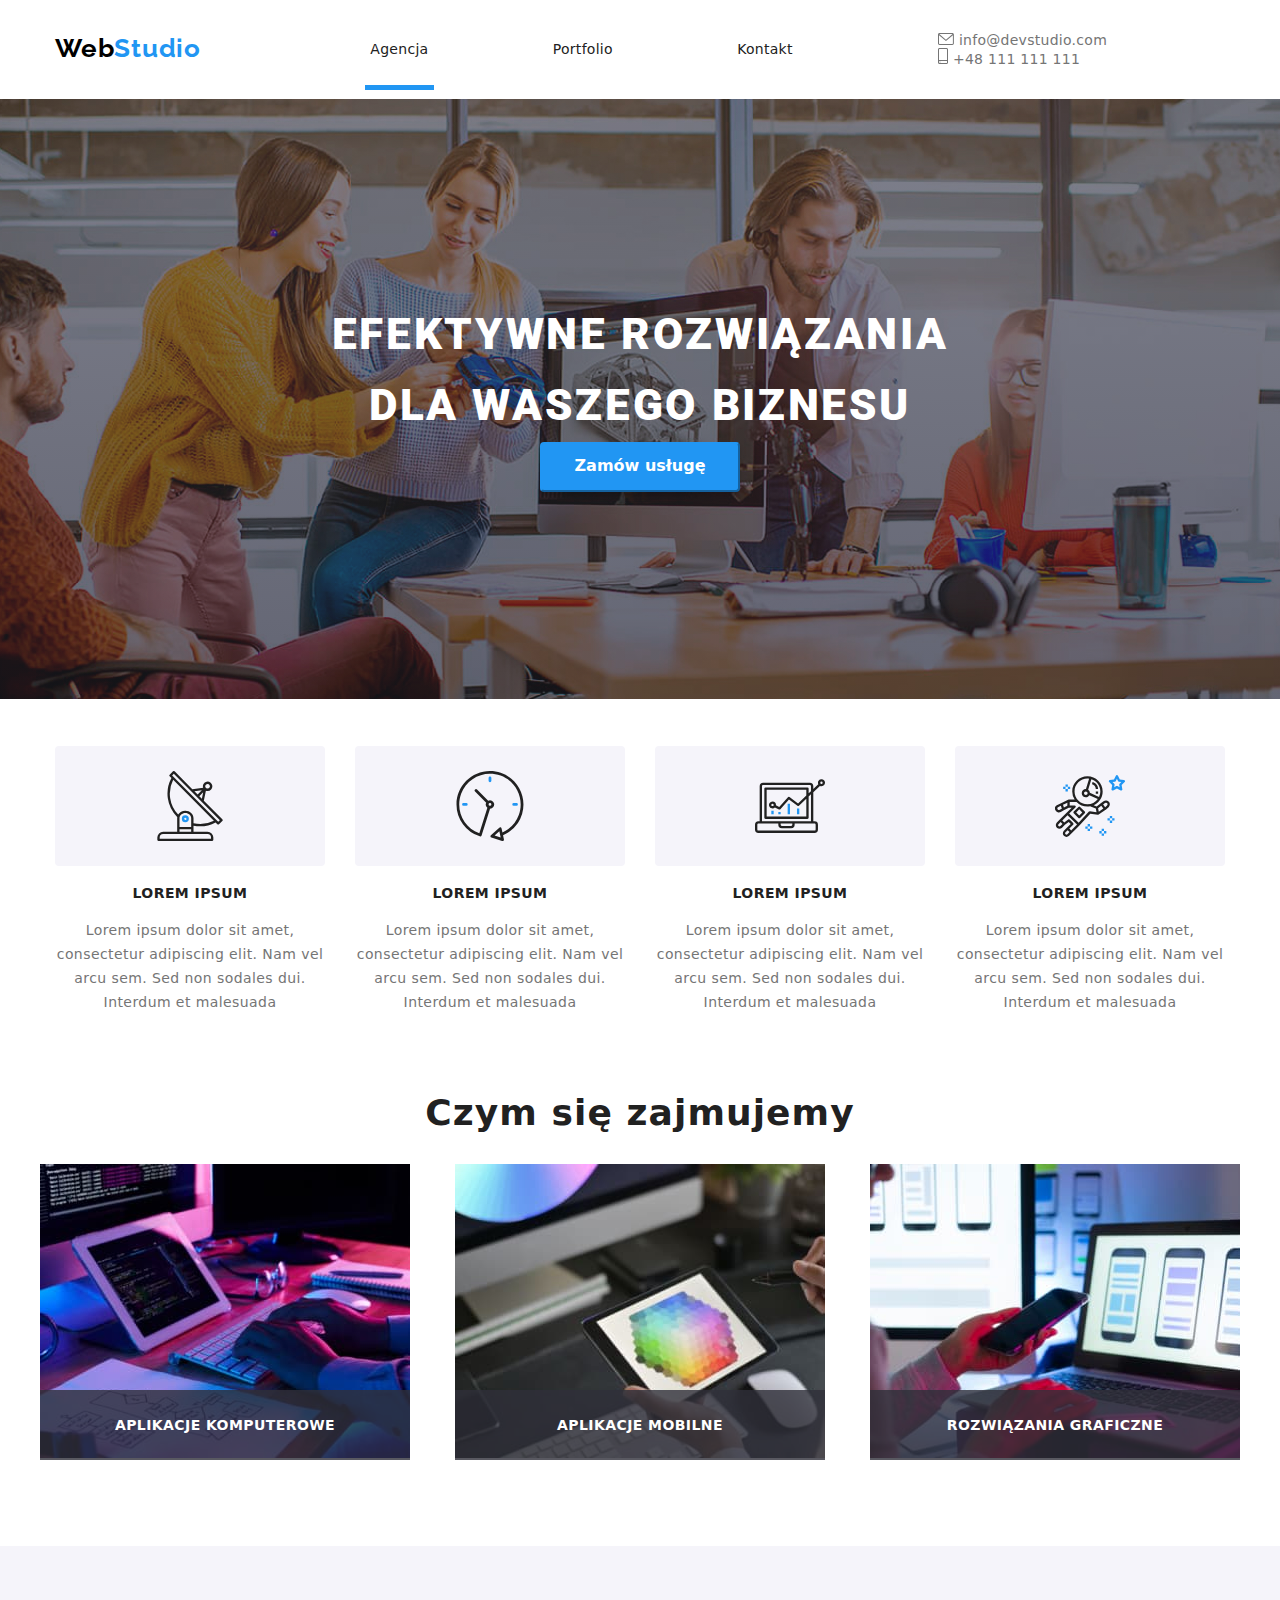
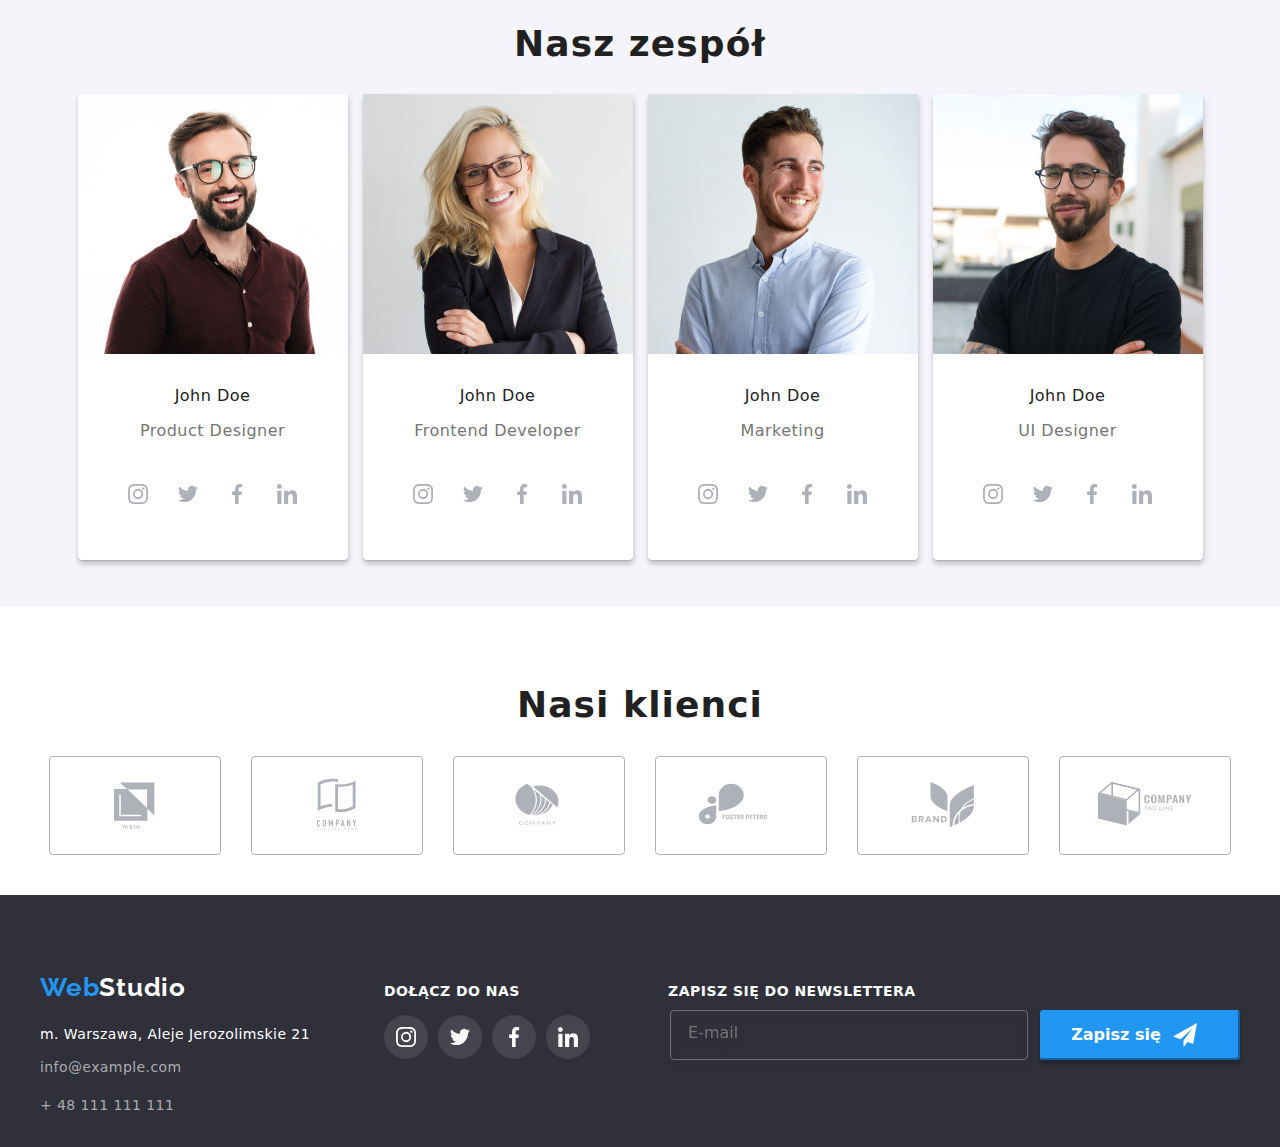
<file: index.html>
<!DOCTYPE html>
<html lang="en">
  <head>
    <link rel="stylesheet" href="./css/main.min.css"/>
    <link rel="stylesheet " href="./normalizer.css" />
    <meta charset="UTF-8" />
    <meta name="viewport" content="width=device-width, initial-scale=1.0" />

    <link rel="preconnect" href="https://fonts.googleapis.com" />
    <link rel="preconnect" href="https://fonts.gstatic.com" crossorigin />
    <link
      href="https://fonts.googleapis.com/css2?family=Raleway:wght@700&family=Roboto:wght@400;500;700;900&display=swap"
      rel="stylesheet"
    />
    <title>goit-markup-hw-08</title>
  </head>
  <body>
    <header class="header">
      <a class="logo" href="/"
              ><span class="logo__web">Web</span>
              <span class="logo__studio">Studio</span></a
            >
            <button class="mobile-menu__button" type="button" data-menu-open>
              <svg class="mobile-menu__icon" width="40px" height="40px">
                <use href="./images/SVG/icons.svg#icon-menu_24px"></use>
              </svg>
            </button>
        <ul class="nav">
          <li><a class="nav__agency active-link" href="./index.html">Agencja</a></li>
          <li><a class="nav__portfolio" href="./portfolio.html">Portfolio</a>
          </li>
          <li><a class="nav__contact" href="./Contact">Kontakt</a></li>
        </ul>
      <ul class="contacts">
          <li class="contacts__email contacts__icons">
          <a href="mailto:info@devstodio.com"><svg width="16px" height="12px"><use href="./images/SVG/icons.svg#icon-envelope"></use></svg>
          info@devstudio.com</a>
        </li>
        <li class="contacts__telephone contacts__icons">
          <a href="+48111111111"></a><svg width="10px" height="16px"><use href="./images/SVG/icons.svg#icon-smartphone" ></use></svg>
            +48 111 111 111
          </a></li>
      </ul>
    <!-- mobile-menu -->
   
    <div class="mobile-menu d-none">
      <button class="mobile-menu__close-button">
        <svg  width="19px" height="19px">
          <use class="mobile-menu--icon-close" href="./images/SVG/icons.svg#icon-close_24px"></use>
        </svg>
      </button>
      <div class="mobile-menu__wrapper">
      <ul class="mobile-menu__list-nav">
        <li class="mobile-menu__item-nav">
          <a class="mobile-menu__link-nav" href="./index.html">Agencja</a>
        </li>
        <li class="mobile-menu__item-nav">
          <a class="mobile-menu__link-nav" href="./portfolio.html"
            >Portfolio</a
          >
        </li>
        <li class="mobile-menu__item-nav">
          <a class="mobile-menu__link-nav" href="">Kontakt</a>
        </li>
      </ul>
      </div>
      <div class="mobile-menu__contacts">
      <ul class="mobile-menu__list-contact">
        <li class="">
          <a class="mobile-menu__list-contact--tel" href="tel:+481111111"
            >+48 111 11 11</a
          >
        </li>
        <li class="">
          <a
            class="mobile-menu__list-contact--email"
            href="mailto:info@devstudio.com"
            >info@devstudio.com</a
          >
        </li>
      </ul>
      <ul class="mobile-menu__list-social">
        <li class="mobile-menu__item-social">
          <a
            class="mobile-menu__link-social"
            href="https://www.instagram.com/"
            target="_blank"
            rel="nofollow noopener noreferrer"
            >Instagram</a
          >
        </li>
        <li class="mobile-menu__item-social">
          <a
            class="mobile-menu__link-social"
            href="https://twitter.com/"
            target="_blank"
            rel="nofollow noopener noreferrer"
            >Twitter</a
          >
        </li>
        <li class="mobile-menu__item-social">
          <a
            class="mobile-menu__link-social"
            href="https://www.facebook.com/"
            target="_blank"
            rel="nofollow noopener noreferrer"
            >Facebook</a
          >
        </li>
        <li class="mobile-menu__item-social">
          <a
            class="mobile-menu__link-social"
            href="https://www.linkedin.com/"
            target="_blank"
            rel="nofollow noopener noreferrer"
            >LinkedIn</a
          >
        </li>
      </ul>
      </div>
    </div>
  

  <!-- mobile-menu-end -->
  </header>
    <main>
      <section class="hero">
        <div class="positioning">
          <h1 class="title">EFEKTYWNE ROZWIĄZANIA DLA WASZEGO BIZNESU</h1>
          <div><button class="btn-text" type="button" data-modal-open>Zamów usługę</button>
         
        </div>
      </section>

      <section class="section"><div>
        <ul class="advantages">
          <li class="advantages__box">
            <div class="advantages__icon-box">
              
                <svg width="70px" height="70px">
                  <use href="./images/SVG/icons.svg#icon-antenna" >

                  </use></svg>
                
              </div>
            <h4 class="advantages__name">LOREM IPSUM</h4>
            <p class="advantages__description">
              Lorem ipsum dolor sit amet, consectetur adipiscing elit. Nam vel
              arcu sem. Sed non sodales dui. Interdum et malesuada
            </p>
          </li>
          <li class="advantages__box">
            <div class="advantages__icon-box">
              <svg width="70px" height="70px"><use href="./images/SVG/icons.svg#icon-clock" ></use></svg>
            </div>
              
            <h4 class="advantages__name">LOREM IPSUM</h4>
            <p class="advantages__description">
              Lorem ipsum dolor sit amet, consectetur adipiscing elit. Nam vel
              arcu sem. Sed non sodales dui. Interdum et malesuada
            </p>
          </li>
          <li class="advantages__box">
            <div class="advantages__icon-box">
            
              <svg width="70px" height="70px"><use href="./images/SVG/icons.svg#icon-diagram" ></use></svg>
            </div>
            <h4 class="advantages__name">LOREM IPSUM</h4>
            <p class="advantages__description">
              Lorem ipsum dolor sit amet, consectetur adipiscing elit. Nam vel
              arcu sem. Sed non sodales dui. Interdum et malesuada
            </p>
          </li>
          <li class="advantages__box">
            <div class="advantages__icon-box">
             
              <svg width="70px" height="70px"><use href="./images/SVG/icons.svg#icon-astronaut" ></use></svg>
            </div>
            <h4 class="advantages__name">LOREM IPSUM</h4>
            <p class="advantages__description">
              Lorem ipsum dolor sit amet, consectetur adipiscing elit. Nam vel
              arcu sem. Sed non sodales dui. Interdum et malesuada
            </p>
          </li>
        </ul></div>
      </section>
      <section class="container">
        <div>
        <h2 class="responsibilities">Czym się zajmujemy</h2>
        <ul class="responsibilities__box">
          <li>
            <div>
            <img
              src="images/box1.jpg"
              width="370"
              height="294"
              alt="Plac roboczy z rozrysowaną strukturą ścieżki"
            /><div class="responsibilities__name">aplikacje komputerowe</div></div>
          </li>
          <li>
            <div>
            <img
              src="images/box2.jpg"
              width="370"
              height="294"
              alt="Paleta kolorów widoczna na ekranie przenośnym"
            /><div class="responsibilities__name">aplikacje mobilne</div>
          </div></li>
          <li>
            <div>
              <img
              src="images/box3.jpg"
              width="370"
              height="294"
              alt="Układ aplikacji do telefonu widoczny na ekranie laptopa"
            />
            <div class="responsibilities__name">rozwiązania graficzne</div></div>
          </li>
        </ul></div>
      </section>
      <section class="section section-team">
        <div>
        <h2 class="team">Nasz zespół</h2>
        <ul class="team__box">
          <li class="team__boxfield">
            <figure class="team__figcaption">
              <picture>
                <source
                  media="(min-width: 1200px)"
                  srcset="
                    ./images/photo1-lg@1x.jpg 1x,
                    ./images/photo1-lg@2x.jpg 2x
                  "
                  type="image/jpg" />
                <source
                  media="(min-width: 738px)"
                  srcset="
                    ./images/photo1-md@1x.jpg 1x,
                    ./images/photo1-md@2x.jpg 2x
                  "
                  type="image/jpg" />
                <source
                  media="(max-width: 738px)"
                  srcset="
                    ./images/photo1-s@1x.jpg 1x,
                    ./images/photo1-s@2x.jpg 2x
                  "
                  type="image/jpg" />
              <img class="img"
                src="images/photo1.jpg"
                alt="Pierwszy członek zespołu John Doe"
              /></picture>
              <figcaption class="team__teammate-name">
                John Doe
                <p class="team__jobstatus">Product Designer</p>
                <div>
                  <p class="team__social-links">
                  <svg class="team__social-links-icons" width="44px" height="44px"><use href="./images/SVG/icons.svg#icon-instagram"></use></svg>
                  <svg class="team__social-links-icons" width="44px" height="44px"><use href="./images/SVG/icons.svg#icon-twitter" ></use></svg>
                  <svg class="team__social-links-icons" width="44px" height="44px"><use href="./images/SVG/icons.svg#icon-facebook" ></use></svg>
                  <svg class="team__social-links-icons" width="44px" height="44px"><use href="./images/SVG/icons.svg#icon-linkedin" ></use></svg>
                </p></div>
              </figcaption>
            </figure>
          </li>
          <li class="team__boxfield">
            <figure class="team__figcaption">
              <picture>
                <source
                  media="(min-width: 1200px)"
                  srcset="
                    ./images/photo2-lg@1x.jpg 1x,
                    ./images/photo2-lg@2x.jpg 2x
                  "
                  type="image/jpg" />
                <source
                  media="(min-width: 738px)"
                  srcset="
                    ./images/photo2-md@1x.jpg 1x,
                    ./images/photo2-md@2x.jpg 2x
                  "
                  type="image/jpg" />
                <source
                  media="(max-width: 738px)"
                  srcset="
                    ./images/photo2-s@1x.jpg 1x,
                    ./images/photo2-s@2x.jpg 2x
                  "
                  type="image/jpg" />
              <img class="img"
                src="images/photo2.jpg"
                alt="Drugi członek zespołu John Doe"
              /></picture>

              <figcaption class="team__teammate-name">
                John Doe
                <p class="team__jobstatus">Frontend Developer</p>
                <div class="social-icons">
                  <p class="team__social-links">
                    <svg class="team__social-links-icons" width="44px" height="44px"><use href="./images/SVG/icons.svg#icon-instagram"></use></svg>
                  <svg class="team__social-links-icons" width="44px" height="44px"><use href="./images/SVG/icons.svg#icon-twitter" ></use></svg>
                  <svg class="team__social-links-icons" width="44px" height="44px"><use href="./images/SVG/icons.svg#icon-facebook" ></use></svg>
                  <svg class="team__social-links-icons" width="44px" height="44px"><use href="./images/SVG/icons.svg#icon-linkedin" ></use></svg>
                  </p></div>
              </figcaption>
            </figure>
          </li>
          <li class="team__boxfield">
            <figure class="team__figcaption">
              <picture>
                <source
                    media="(min-width: 1200px)"
                    srcset="
                      ./images/photo3-lg@1x.jpg 1x,
                      ./images/photo3-lg@2x.jpg 2x
                    "
                    type="image/jpg" />
                  <source
                    media="(min-width: 738px)"
                    srcset="
                      ./images/photo3-md@1x.jpg 1x,
                      ./images/photo3-md@2x.jpg 2x
                    "
                    type="image/jpg" />
                  <source
                    media="(max-width: 738px)"
                    srcset="
                      ./images/photo3-s@1x.jpg 1x,
                      ./images/photo3-s@2x.jpg 2x
                    "
                    type="image/jpg" />
              <img class="img"
                src="images/photo3.jpg"
                alt="Trzeci członek zespołu John Doe"
              /></picture>

              <figcaption class="team__teammate-name">
                John Doe
                <p class="team__jobstatus">Marketing</p>
                <div>
                  <p class="team__social-links">
                    <svg class="team__social-links-icons" width="44px" height="44px"><use href="./images/SVG/icons.svg#icon-instagram"></use></svg>
                    <svg class="team__social-links-icons" width="44px" height="44px"><use href="./images/SVG/icons.svg#icon-twitter" ></use></svg>
                    <svg class="team__social-links-icons" width="44px" height="44px"><use href="./images/SVG/icons.svg#icon-facebook" ></use></svg>
                    <svg class="team__social-links-icons" width="44px" height="44px"><use href="./images/SVG/icons.svg#icon-linkedin" ></use></svg>
                </p></div>
              </figcaption>
            </figure>
          </li>
          <li class="team__boxfield">
            <figure class="team__figcaption">
              <picture>
                <source
                  media="(min-width: 1200px)"
                  srcset="
                    ./images/photo4-lg@1x.jpg 1x,
                    ./images/photo4-lg@2x.jpg 2x
                  "
                  type="image/jpg" />
                <source
                  media="(min-width: 738px)"
                  srcset="
                    ./images/photo4-md@1x.jpg 1x,
                    ./images/photo4-md@2x.jpg 2x
                  "
                  type="image/jpg" />
                <source
                  media="(max-width: 738px)"
                  srcset="
                    ./images/photo4-s@1x.jpg 1x,
                    ./images/photo4-s@2x.jpg 2x
                  "
                  type="image/jpg" />
              <img class="img"
                src="images/photo4.jpg"
                alt="Czwarty członek zespołu John Doe"
              />
            </picture>
              <figcaption class="team__teammate-name">
                John Doe
                <p class="team__jobstatus">UI Designer</p>
                <div>
                  <p class="team__social-links">
                    <svg class="team__social-links-icons" width="44px" height="44px"><use href="./images/SVG/icons.svg#icon-instagram"></use></svg>
                  <svg class="team__social-links-icons" width="44px" height="44px"><use href="./images/SVG/icons.svg#icon-twitter" ></use></svg>
                  <svg class="team__social-links-icons" width="44px" height="44px"><use href="./images/SVG/icons.svg#icon-facebook" ></use></svg>
                  <svg class="team__social-links-icons" width="44px" height="44px"><use href="./images/SVG/icons.svg#icon-linkedin" ></use></svg>
                </p></div>
              </figcaption>
            </figure>
          </li>
        </ul></section>
      </div>
      <section class="section"><div >
        <h2 class="clients">Nasi klienci</h2>
        <ul class="clients__list">
<li class="clients__pointer"><figcaption class="clients__logo">
  <svg width="106px" height="60px"><use href="./images/SVG/icons.svg#icon-firstclientlogo" ></use></svg>
</li></figcaption>
<li class="clients__pointer"><figcaption class="clients__logo">
  <svg width="106px" height="60px"><use href="./images/SVG/icons.svg#icon-secondclientlogo"></use></svg>
</li></figcaption>
<li class="clients__pointer"><figcaption class="clients__logo">
  <svg width="106px" height="60px"><use href="./images/SVG/icons.svg#icon-thirdclientlogo"></use></svg>
</li></figcaption>
<li class="clients__pointer"><figcaption class="clients__logo">
  <svg width="106px" height="60px"><use href="./images/SVG/icons.svg#icon-fourthclientlogo"></use></svg>
</li></figcaption>
<li class="clients__pointer"><figcaption class="clients__logo">
  <svg width="106px" height="60px"><use href="./images/SVG/icons.svg#icon-fifthclientlogo"></use></svg>
</li></figcaption>
<li class="clients__pointer"><figcaption class="clients__logo">
  <svg width="106px" height="60px"><use href="./images/SVG/icons.svg#icon-sixthclientlogo"></use></svg>
</li></figcaption>
        </ul>
      </div></section>
    </main>
    <footer>
      <div class="footer">
        <div class="support">
    <div class="footer__details">
      <h5 class="footer__logo"><span style="color: #2196f3">Web</span>Studio</h5>
      <address class="footer__address">
        m. Warszawa, Aleje Jerozolimskie 21
        <p style="color: rgba(255, 255, 255, 0.6); margin-top: 9px">
          info@example.com
        </p>
        <p style="color: rgba(255, 255, 255, 0.6); margin-top: 9px">
          + 48 111 111 111
        </p>
      </address>
    </div>
    <div class="footer__social">
      <h2 class="footer__join-us">DOŁĄCZ DO NAS</h2>
      <ul class="footer__social-icons-links">
        <li>
          <svg class="footer__social-icon"width="44px" height="44px"><use href="./images/SVG/icons.svg#icon-instagram"></use></svg>
        </li>
        <li>
          <svg class="footer__social-icon" width="44px" height="44px"><use href="./images/SVG/icons.svg#icon-twitter" ></use></svg></li>
          <li>
            <svg class="footer__social-icon" width="44px" height="44px"><use href="./images/SVG/icons.svg#icon-facebook" ></use></svg></li>
            <li>
              <svg class="footer__social-icon" width="44px" height="44px"><use href="./images/SVG/icons.svg#icon-linkedin" ></use></svg></li>
            </div>
            <div class="footer__newsletter">
              <h2 class="footer__subscribe">ZAPISZ SIĘ DO NEWSLETTERA</h2> 

              <form class="footer__subscribe-form">
  <fieldset class="mailfieldset">
  <input type="email" placeholder="E-mail" name="mail" id="mail"/>
</fieldset>
<div class="footer__btn-description" type="submit">
<button class="footer__btn-description"> Zapisz się<svg class="footer__subscribe-form-icon" width="24px" height="24px"><use href="./images/SVG/icons.svg#icon-icon-send">

</use>
</svg></button>
              </form></div>
              </div>
            </div>
    </footer>
    <div class="backdrop is-hidden" data-modal>
      <div class="modal">
        <button type="button" class="modal-btn" data-modal-close>X</button>
        <form class="my-form">
          Zostaw swoje dane w formularzu poniżej
      
          <fieldset class="my-form__fieldset">
            <label class="my-form__fieldset-window"  for="name">Imie</label>
            <svg class="my-form__form-icon" height="18px" width="18px" title>
              <use xlink:href="./images/SVG/icons.svg#icon-person-black" ></use>
            </svg>
            <input type="text" name="name" id="name" />
          </fieldset>
      
          <fieldset class="my-form__fieldset">
            <label class="my-form__fieldset-window"  for="phone">Phone</label>
            <svg class="my-form__form-icon" height="18px" width="18px" title>
              <use xlink:href="./images/SVG/icons.svg#icon-phone-black"></use>
            </svg>
            <input type="tel" name="phone" id="phone" pattern="[0-9]{3}-[0-9]{3}-[0-9]{3}" />
          </fieldset>
      
          <fieldset class="my-form__fieldset">
            <label class="my-form__fieldset-window"  for="email">E-mail</label>
            <svg class="my-form__form-icon" height="18px" width="18px" title>
              <use xlink:href="./images/SVG/icons.svg#icon-email-black"></use>
            </svg>
            <input type="email" name="name" id="email" />
          </fieldset>
      
          <fieldset class="my-form__conditionalfieldset">
            <label class="my-form__fieldset-window" for="komentarz">Komentarz</label>
            <textarea name="komentarz" type="komentarz" id="komentarz" rows="5" placeholder="Wprowadź tekst"></textarea>
        
           </fieldset>
      
           <label class="my-form__rodo" for="legal">
              <input class="my-form__checkbox" type="checkbox" name="legal" id="legal" />
            <svg class="my-form__icon" title>
              <use xlink:href="./images/SVG/icons.svg#icon-vector" width="16px" height="15px">
              </use>
            </svg>
          <label class="my-form__rodo-text" for="legal">Oświadczam iż akceptuję 
              <a class="my-form__regulamine"> Regulamin</a> i 
              <a class="my-form__privacy"> Politykę Prywatności.</a></label>
            </label>
      
          <button class="btn-text" type="submit">
            Wyślij
          </button></div>
        </form>
      </div>
    </div>
        <script src="./js/modal.js"></script>
        <script src="./js/mobile-menu.js"></script>
  </body>
</html>
</file>
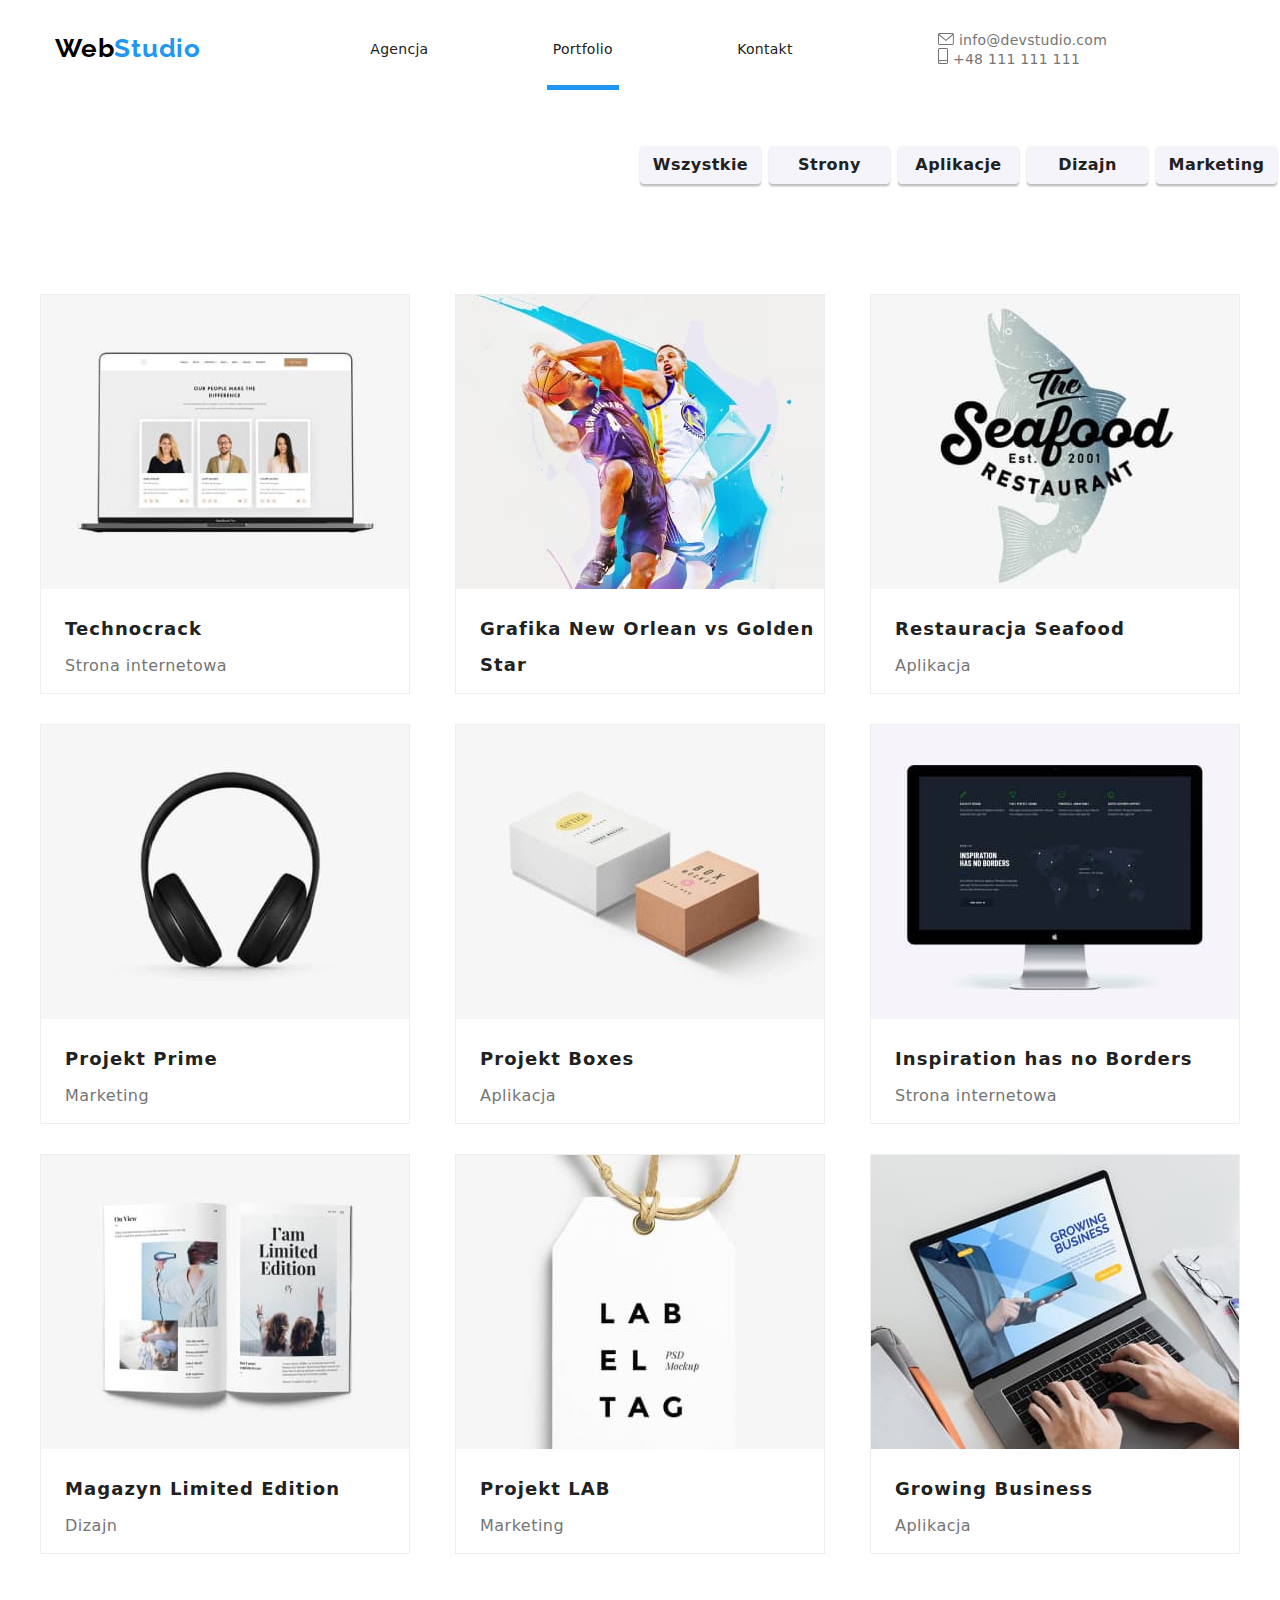
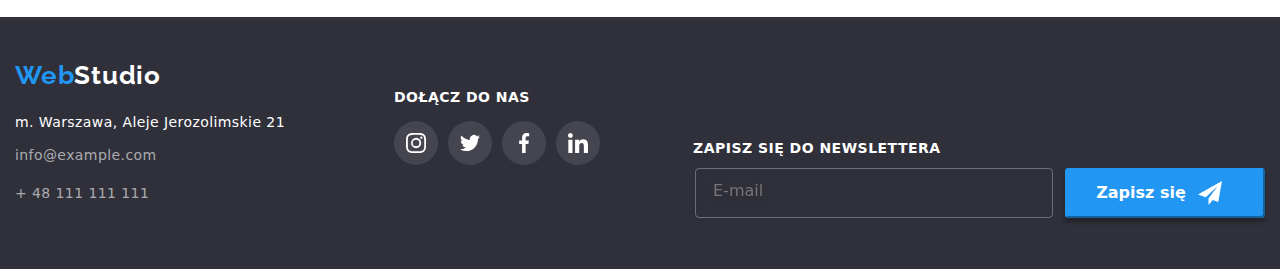
<file: portfolio.html>
<!DOCTYPE html>
<html lang="en">
  <head>

    <link rel="stylesheet" href="./css/main.min.css"/>
    <link rel="stylesheet " href="./normalizer.css" />
    <meta charset="UTF-8" />
    <meta name="viewport" content="width=device-width, initial-scale=1.0" />

    <link rel="preconnect" href="https://fonts.googleapis.com" />
    <link rel="preconnect" href="https://fonts.gstatic.com" crossorigin />
    <link
      href="https://fonts.googleapis.com/css2?family=Raleway:wght@700&family=Roboto:wght@400;500;700;900&display=swap"
      rel="stylesheet"
    />
    <title>Portfolio</title>
  </head>
  <body>
    <header class="header">
      <a class="logo" href="/"
              ><span class="logo__web">Web</span>
              <span class="logo__studio">Studio</span></a
            >
        <ul class="nav">
          <li><a class="nav__agency" href="./index.html">Agencja</a></li>
          <li><a class="nav__portfolio active-link" href="./portfolio.html">Portfolio</a>
          </li>
          <li><a class="nav__contact" href="./Contact">Kontakt</a></li>
        </ul>
      <ul class="contacts">
          <li class="contacts__email contacts__icons">
          <a href="mailto:info@devstodio.com"><svg width="16px" height="12px"><use href="./images/SVG/icons.svg#icon-envelope"></use></svg>
          info@devstudio.com</a>
            
        </li>
        <li class="contacts__telephone contacts__icons">
          <a href="+48111111111"></a><svg width="10px" height="16px"><use href="./images/SVG/icons.svg#icon-smartphone" ></use></svg>
                
           
            +48 111 111 111
          </a></li>
      </ul>
    </header>
    <main>
      <section class="section">
        <ul class="btn-list">
          <li><button class="btn-list__button">Wszystkie</button></li>
          <li><button class="btn-list__button">Strony</button></li>
          <li><button class="btn-list__button">Aplikacje</button></li>
          <li><button class="btn-list__button">Dizajn</button></li>
          <li><button class="btn-list__button">Marketing</button></li>
        </ul>
      </section>
      <section class="section">
        <div >
          <ul class="grid">
            <li>
              <figure class="grid__portfoliobox">
                <div class=grid__portfolio-img><img
                  src="images/portfoliofirst.jpg"
                  alt="Strona internetowa
              Technocrack"
                  width="370px"
                  height="294px"
                />
                <div class="grid__portfolio-overlay">
                  <p class="grid__portfolio-overlay-text">
                    Technocrack jest popularną platformą wykorzystywaną do rozpowszechniania koronawirusa. Firmy wykorzystują tę platformę do celów szpiegowskich i ataków na niezabezpieczone serwery konkurencji
                  </p>
                </div></div>
                <figcaption class="grid__portfolio-name">
                  Technocrack
                  <p class="grid__portfolio-category">Strona internetowa</p>
                </figcaption>
              </figure>
            </li>
            <li>
              <figure class="grid__portfoliobox">
                <div class=grid__portfolio-img>
                <img
                  src="images/portfoliosecond.jpg"
                  alt="Grafika New Orlean vs
              Golden Star"
                  width="370px"
                  height="294px"
                />
                <div class="grid__portfolio-overlay">
                  <p class="grid__portfolio-overlay-text">
                    Technocrack jest popularną platformą wykorzystywaną do rozpowszechniania koronawirusa. Firmy wykorzystują tę platformę do celów szpiegowskich i ataków na niezabezpieczone serwery konkurencji
                  </p>
                </div></div>
                <figcaption class="grid__portfolio-name">
                  Grafika New Orlean vs Golden Star
                  <p class="grid__portfolio-category">Dizajn</p>
                </figcaption>
              </figure>
            </li>
            <li>
              <figure class="grid__portfoliobox">
                <div class=grid__portfolio-img>
                <img
                  src="images/portfoliothird.jpg"
                  alt="Restauracja Seafood"
                  width="370px"
                  height="294px"
                /><div class="grid__portfolio-overlay">
                  <p class="grid__portfolio-overlay-text">
                    Technocrack jest popularną platformą wykorzystywaną do rozpowszechniania koronawirusa. Firmy wykorzystują tę platformę do celów szpiegowskich i ataków na niezabezpieczone serwery konkurencji
                  </p>
                </div></div>
                <figcaption class="grid__portfolio-name">
                  Restauracja Seafood
                  <p class="grid__portfolio-category">Aplikacja</p>
                </figcaption>
              </figure>
            </li>

            <li>
              <figure class="grid__portfoliobox">
                <div class=grid__portfolio-img>
                <img
                  src="images/portfoliofourth.jpg"
                  alt="Projekt Prime"
                  width="370px"
                  height="294px"
                /><div class="grid__portfolio-overlay">
                  <p class="grid__portfolio-overlay-text">
                    Technocrack jest popularną platformą wykorzystywaną do rozpowszechniania koronawirusa. Firmy wykorzystują tę platformę do celów szpiegowskich i ataków na niezabezpieczone serwery konkurencji
                  </p>
                </div></div>
                <figcaption class="grid__portfolio-name">
                  Projekt Prime
                  <p class="grid__portfolio-category">Marketing</p>
                </figcaption>
              </figure>
            </li>
            <li>
              <figure class="grid__portfoliobox">
                <div class=grid__portfolio-img>
                <img
                  src="images/portfoliofifth.jpg"
                  alt="Projekt Boxes"
                  width="370px"
                  height="294px"
                /><div class="grid__portfolio-overlay">
                  <p class="grid__portfolio-overlay-text">
                    Technocrack jest popularną platformą wykorzystywaną do rozpowszechniania koronawirusa. Firmy wykorzystują tę platformę do celów szpiegowskich i ataków na niezabezpieczone serwery konkurencji
                  </p>
                </div></div>
                <figcaption class="grid__portfolio-name">
                  Projekt Boxes
                  <p class="grid__portfolio-category">Aplikacja</p>
                </figcaption>
              </figure>
            </li>
            <li>
              <figure class="grid__portfoliobox">
                <div class=grid__portfolio-img>
                <img
                  src="images/portfoliosixth.jpg"
                  alt="Inspiration has no
              Borders"
                  width="370px"
                  height="294px"
                /><div class="grid__portfolio-overlay">
                  <p class="grid__portfolio-overlay-text">
                    Technocrack jest popularną platformą wykorzystywaną do rozpowszechniania koronawirusa. Firmy wykorzystują tę platformę do celów szpiegowskich i ataków na niezabezpieczone serwery konkurencji
                  </p>
                </div></div>
                <figcaption class="grid__portfolio-name">
                  Inspiration has no Borders
                  <p class="grid__portfolio-category">Strona internetowa</p>
                </figcaption>
              </figure>
            </li>
            <li>
              <figure class="grid__portfoliobox">
                <div class=grid__portfolio-img>
                <img
                  src="images/portfolioseventh.jpg"
                  alt="Magazyn Limited
              Edition"
                  width="370px"
                  height="294px"
                /><div class="grid__portfolio-overlay">
                  <p class="grid__portfolio-overlay-text">
                    Technocrack jest popularną platformą wykorzystywaną do rozpowszechniania koronawirusa. Firmy wykorzystują tę platformę do celów szpiegowskich i ataków na niezabezpieczone serwery konkurencji
                  </p>
                </div></div>
                <figcaption class="grid__portfolio-name">
                  Magazyn Limited Edition
                  <p class="grid__portfolio-category">Dizajn</p>
                </figcaption>
              </figure>
            </li>
            <li>
              <figure class="grid__portfoliobox">
                <div class=grid__portfolio-img>
                <img
                  src="images/portfolioeightth.jpg"
                  alt="Projekt LAB"
                  width="370px"
                  height="294px"
                /><div class="grid__portfolio-overlay">
                  <p class="grid__portfolio-overlay-text">
                    Technocrack jest popularną platformą wykorzystywaną do rozpowszechniania koronawirusa. Firmy wykorzystują tę platformę do celów szpiegowskich i ataków na niezabezpieczone serwery konkurencji
                  </p>
                </div></div>
                <figcaption class="grid__portfolio-name">
                  Projekt LAB
                  <p class="grid__portfolio-category">Marketing</p>
                </figcaption>
              </figure>
            </li>
            <li>
              <figure class="grid__portfoliobox">
                <div class=grid__portfolio-img>
                <img
                  src="images/portoflionineth.jpg"
                  alt="Growing Business"
                  width="370px"
                  height="294px"
                /><div class="grid__portfolio-overlay">
                  <p class="grid__portfolio-overlay-text">
                    Technocrack jest popularną platformą wykorzystywaną do rozpowszechniania koronawirusa. Firmy wykorzystują tę platformę do celów szpiegowskich i ataków na niezabezpieczone serwery konkurencji
                  </p>
                </div></div>
                <figcaption class="grid__portfolio-name">
                  Growing Business
                  <p class="grid__portfolio-category">Aplikacja</p>
                </figcaption>
              </figure>
            </li>
          </ul>
        </div>
      </section>
    </main>
    <footer>
      <div class="footer">
    <div class="footer__details">
      <h5 class="footer__logo"><span style="color: #2196f3">Web</span>Studio</h5>
      <address class="footer__address">
        m. Warszawa, Aleje Jerozolimskie 21
        <p style="color: rgba(255, 255, 255, 0.6); margin-top: 9px">
          info@example.com
        </p>
        <p style="color: rgba(255, 255, 255, 0.6); margin-top: 9px">
          + 48 111 111 111
        </p>
      </address>
    </div>
    <div class="footer__social">
      <h2 class="footer__join-us">DOŁĄCZ DO NAS</h2>
      <ul class="footer__social-icons-links">
        <li>
          <svg class="footer__social-icon"width="44px" height="44px"><use href="./images/SVG/icons.svg#icon-instagram"></use></svg>
        </li>
        <li>
          <svg class="footer__social-icon" width="44px" height="44px"><use href="./images/SVG/icons.svg#icon-twitter" ></use></svg></li>
          <li>
            <svg class="footer__social-icon" width="44px" height="44px"><use href="./images/SVG/icons.svg#icon-facebook" ></use></svg></li>
            <li>
              <svg class="footer__social-icon" width="44px" height="44px"><use href="./images/SVG/icons.svg#icon-linkedin" ></use></svg></li>
            </div>
            <div class="footer__newsletter">
              <h2 class="footer__subscribe">ZAPISZ SIĘ DO NEWSLETTERA</h2> 

              <form class="footer__subscribe-form">
  <fieldset class="mailfieldset">
  <input type="email" placeholder="E-mail" name="mail" id="mail"/>
</fieldset>
<div class="footer__btn-description" type="submit">
<button class="footer__btn-description"> Zapisz się<svg class="footer__subscribe-form-icon" width="24px" height="24px"><use href="./images/SVG/icons.svg#icon-icon-send">

</use>
</svg></button>
              </form></div>
            </div>
    </footer></section>
        
    </footer>
  </body>
</html>
</file>
<file: css/main.min.css>
:root{--blue: #2196f3;--white: #ffffff;--light-grey: #757575;--dark-grey: #212121;--dark-white: #afb1b8;--black: #000000}body{font-family:"Roboto";font-style:normal;font-weight:500}ul{-webkit-padding-start:0;padding-inline-start:0}.btn-text{width:200px;height:50px;background:var(--blue);border-color:var(--blue);box-shadow:0px 4px 4px rgba(0,0,0,.15);border-radius:4px;font-weight:700;font-size:16px;line-height:.533;align-items:center;text-align:center;color:var(--white);cursor:pointer;transition:fill 250ms cubic-bezier(0.4, 0, 0.2, 1),background-color 250ms cubic-bezier(0.4, 0, 0.2, 1),border-color 250ms cubic-bezier(0.4, 0, 0.2, 1)}.btn-text:hover{background:#0a2f4d;color:#fcfcfc}.active-link:after{content:"";position:absolute;left:-10%;bottom:-33px;width:120%;height:5px;background-color:var(--blue)}a:hover{color:var(--blue)}a:focus{color:var(--blue)}a{text-decoration:none;color:var(--light-grey);transition:color 250ms cubic-bezier(0.4, 0, 0.2, 1)}.is-hidden{transform:scale(0);visibility:hidden;opacity:0;pointer-events:none}.title{font-family:"Roboto";font-weight:900;font-size:26px;line-height:1.62;letter-spacing:.06em;text-transform:uppercase;color:#fff;margin:auto auto;justify-content:center;display:flex;align-items:center;justify-content:center}@media screen and (min-width: 1200px){.title{font-size:44px;justify-content:center;align-items:center}}.positioning{display:flex;flex-direction:column;text-align:center;justify-content:center;align-items:center;max-width:100%;margin:auto auto;max-height:100%;width:365px}@media screen and (min-width: 768px){.positioning{max-width:100%}}@media screen and (min-width: 1200px){.positioning{width:696px}}.section{text-align:center;padding:47px 0 47px 0;margin:0 auto;max-width:1200px;width:100%}li{list-style-type:none}.header{box-sizing:border-box;display:flex;max-width:1200px;align-items:center;margin:0 auto;padding:0 15px}.backdrop{position:fixed;left:0;top:0;width:100%;height:100%;background-color:rgba(0,0,0,.5);visibility:initial;transform:scale(1);transition:transform 250ms cubic-bezier(0.4, 0, 0.2, 1),opacity 250ms cubic-bezier(0.4, 0, 0.2, 1),visibility 250ms cubic-bezier(0.4, 0, 0.2, 1)}.modal{position:absolute;width:528;height:581;left:50%;top:50%;background-color:var(--white);transform:translate(-50%, -50%);box-shadow:0px 1px 3px rgba(0,0,0,.12),0px 1px 1px rgba(0,0,0,.14),0px 2px 1px rgba(0,0,0,.2);border-radius:4px}.modal-btn{cursor:pointer;width:30px;height:30px;border-radius:50%;position:absolute;top:10px;right:10px}.is-hidden{transform:scale(0);visibility:hidden;opacity:0;pointer-events:none}.my-form input{height:100%;width:100%;border:0;background-color:rgba(0,0,0,0);font-size:16px}.my-form input:focus{outline:0}.container{display:none}@media screen and (min-width: 1200px){.container{display:flex;align-items:center;text-align:center;justify-content:center}}.section-team{background:#f5f4fa;min-width:320px;max-width:100%}.social-icons{padding-bottom:24px}.support{display:flex;flex-direction:column}@media screen and (min-width: 768px){.support{display:flex;flex-direction:row;flex-wrap:wrap;justify-content:center;align-items:baseline;width:100%}}@media screen and (min-width: 1200px){.support{display:flex;flex-direction:row;flex-wrap:nowrap;margin:auto;width:100%;max-width:1200px}}.logo{width:145px;margin:24px 25px 25px 0;display:flex;text-decoration:none;font-family:"Raleway";font-weight:700;font-size:26px;line-height:1.192;letter-spacing:.03em}.logo__web{color:#000;text-decoration:none}.logo__studio{text-decoration:none;color:var(--blue)}.nav{display:none;width:400px;margin:32px 50px 32px 50px;justify-content:space-between;list-style-type:none;line-height:.875}@media screen and (min-width: 768px){.nav{max-width:1200px;display:flex;width:50%}}@media screen and (min-width: 1200px){.nav{max-width:1600px;margin:32px 21px 32px 21px;width:100%;justify-content:space-evenly}}.nav__agency{position:relative;text-decoration:none;font-size:14px;line-height:1.1428;letter-spacing:.02em;color:var(--dark-grey)}.nav__agency:hover{color:var(--blue)}.nav__portfolio{position:relative;text-decoration:none;font-size:14px;line-height:1.1428;letter-spacing:.02em;color:var(--dark-grey)}.nav__portfolio:hover{color:var(--blue)}.nav__contact{position:relative;text-decoration:none;font-size:14px;line-height:1.1428;letter-spacing:.02em;color:var(--dark-grey)}.nav__contact:hover{color:var(--blue)}.contacts{display:none;width:100%;margin:32px 0 32px 0;justify-content:left;list-style-type:none;line-height:.875}@media screen and (min-width: 768px){.contacts{max-width:1200px;width:250px;display:flex;flex-wrap:wrap}}@media screen and (min-width: 1200px){.contacts{max-width:1600px;width:500px;display:flex;justify-content:space-between;align-items:center}}.contacts__icons{fill:var(--light-grey);align-items:stretch}.contacts__icons:hover{fill:var(--blue);cursor:pointer}.contacts__icons:focus{fill:var(--blue);cursor:pointer}.contacts__email{font-size:14px;line-height:1.1428;letter-spacing:.02em;color:var(--light-grey);transition:fill 250ms cubic-bezier(0.4, 0, 0.2, 1)}.contacts__email:hover{color:var(--blue)}.contacts:focus{color:var(--blue)}.contacts__telephone{text-decoration:none;font-size:14px;line-height:1.1428;letter-spacing:.02em;color:var(--light-grey);align-items:center;transition:fill 250ms cubic-bezier(0.4, 0, 0.2, 1),color 250ms cubic-bezier(0.4, 0, 0.2, 1)}.contacts__telephone:hover{color:var(--blue)}.contacts:focus{color:var(--blue)}.advantages{display:flex;list-style-type:none;line-height:.875;padding-left:15px;padding-right:15px;flex-wrap:wrap;gap:30px;justify-content:center;margin:0 auto;max-width:100%}@media screen and (min-width: 768px){.advantages{max-width:738px}}@media screen and (min-width: 1200px){.advantages{max-width:1600px}}.advantages__box{max-width:450px}@media screen and (min-width: 768px){.advantages__box{max-width:324px;width:100%}}@media screen and (min-width: 1200px){.advantages__box{max-width:270px;width:100%}}.advantages__icon-box{background-color:#f5f4fa;max-width:450px;height:120px;border-radius:4px;display:flex;justify-content:space-around;align-items:center;margin:0 auto}@media screen and (min-width: 768px){.advantages__icon-box{max-width:324px}}@media screen and (min-width: 1200px){.advantages__icon-box{max-width:270px;flex-direction:row}}.advantages__description{font-weight:400;font-size:14px;line-height:1.71;letter-spacing:.03em;color:var(--light-grey);margin-inline:42px;text-align:left}@media screen and (min-width: 768px){.advantages__description{max-width:324px;margin:0 auto;text-align:left}}@media screen and (min-width: 1200px){.advantages__description{max-width:270px;text-align:center}}.advantages__name{font-weight:700;font-size:14px;line-height:1.1428;letter-spacing:.03em;text-transform:uppercase;color:var(--dark-grey)}.responsibilities{display:block;font-weight:700;font-size:36px;line-height:1.1666;letter-spacing:.03em;color:var(--dark-grey)}.responsibilities__box{display:flex;justify-content:space-between;list-style-type:none;line-height:.875;align-items:center;text-align:center;min-width:1200px}.responsibilities__name{position:relative;text-transform:uppercase;font-size:14px;bottom:70px;background:rgba(47,48,58,.8);width:370px;height:70px;color:var(--white);font-weight:700;display:flex;justify-content:center;align-items:center;letter-spacing:.03em}@media screen and (max-width: 479px){.img{max-width:100%}}@media screen and (max-width: 768px){.img{width:450px;max-height:100%;max-width:100%}}@media screen and (min-width: 768px){.img{width:354px;max-width:100%;max-height:100%}}@media screen and (min-width: 1200px){.img{width:270px;max-width:100%;max-height:100%}}.team{text-align:center;font-weight:700;font-size:36px;line-height:1.1666;letter-spacing:.03em;color:var(--dark-grey);background:#f5f4fa}.team__boxfield{display:flex;flex-wrap:nowrap}@media screen and (min-width: 768px){.team__boxfield{max-width:354px;display:flex;flex-direction:row}}@media screen and (min-width: 1200px){.team__boxfield{max-width:1600px;flex-wrap:nowrap;flex-direction:row}}.team__box{list-style-type:none;line-height:.875;justify-content:center;display:flex;flex-direction:column;margin:0 auto;gap:30px;min-width:320px;max-width:450px}@media screen and (min-width: 768px){.team__box{max-width:738px;width:100%;gap:15px;flex-direction:row;flex-wrap:wrap}}@media screen and (min-width: 1200px){.team__box{max-width:1600px;flex-wrap:nowrap;flex-direction:row}}.team__figcaption{background:#fff;border-radius:0px 0px 4px 4px;height:100%;margin:0;gap:30px;box-shadow:0px 1px 1px rgba(0,0,0,.12),0px 4px 4px rgba(0,0,0,.06),1px 4px 6px rgba(0,0,0,.16)}.team__teammate-name{padding-top:30px;font-size:16px;line-height:1.1875;text-align:center;justify-content:center;letter-spacing:.03em;color:var(--dark-grey)}.team__jobstatus{font-weight:400;font-size:16px;line-height:1.1875;text-align:center;justify-content:center;letter-spacing:.03em;color:var(--light-grey)}.team__social-links{box-sizing:content-box;display:inline-block;padding:auto auto;-webkit-margin-start:32px;margin-inline-start:32px;-webkit-margin-end:32px;margin-inline-end:32px;justify-content:center;width:206px}.team__social-links-icons{max-width:44px;max-height:44px;fill:var(--dark-white);transition:fill 250ms cubic-bezier(0.4, 0, 0.2, 1),background-color 250ms cubic-bezier(0.4, 0, 0.2, 1);align-items:left;border-radius:50%}.team__social-links-icons:hover{cursor:pointer;fill:var(--white);background-color:var(--blue);border-radius:50%;justify-content:space-between}.clients{text-align:center;font-weight:700;font-size:36px;line-height:1.1666;letter-spacing:.03em;color:var(--dark-grey)}.clients__list{max-width:767px;display:flex;flex-wrap:wrap;justify-content:center;margin:0 auto;row-gap:30px}@media screen and (min-width: 480px){.clients__list{max-width:480px}}@media screen and (min-width: 768px){.clients__list{max-width:738px}}@media screen and (min-width: 1200px){.clients__list{flex-wrap:nowrap;max-width:1600px}}.clients__logo{position:relative;padding:18px 32px 14px 32px;box-sizing:border-box;border:1px solid;border-color:var(--dark-white);border-radius:4px;transition:fill 250ms cubic-bezier(0.4, 0, 0.2, 1),color 250ms cubic-bezier(0.4, 0, 0.2, 1),border-color 250ms cubic-bezier(0.4, 0, 0.2, 1)}.clients__logo:hover{cursor:pointer;border-color:var(--blue);fill:var(--blue)}.clients__pointer{background-color:var(--white);fill:var(--dark-white);border-color:var(--blue);width:210px;height:92px;margin-inline:15px;flex-basis:202px;row-gap:30px}.clients__pointer:hover{cursor:pointer;fill:var(--blue)}@media screen and (min-width: 480px){.clients__pointer{max-width:450px}}@media screen and (min-width: 768px){.clients__pointer{max-width:738px}}@media screen and (min-width: 1200px){.clients__pointer{flex-basis:170px}}.footer{max-width:100%;height:683px;background:#2f303a;gap:15px;display:flex;flex-direction:column;padding:0 15px;margin:0 auto;justify-content:center}@media screen and (min-width: 768px){.footer{margin:0;display:flex;flex-direction:row;height:463px}}@media screen and (min-width: 1200px){.footer{height:252px;display:flex;width:100%;flex-direction:row;margin:auto}}.footer__details{align-items:center;text-align:center}@media screen and (min-width: 768px){.footer__details{width:253px;display:inline-table;margin:auto}}@media screen and (min-width: 1200px){.footer__details{display:row;text-align:left;margin:0 auto;width:100%}}.footer__logo{font-family:"Raleway";font-weight:700;font-size:26px;line-height:1.1923;margin-bottom:20px;letter-spacing:.03em;color:var(--white);justify-content:center}.footer__address{font-style:normal;font-weight:400;font-size:14px;line-height:1.7142;letter-spacing:.03em;color:var(--white)}@media screen and (min-width: 768px){.footer__address{margin:auto;align-items:center}}@media screen and (min-width: 1200px){.footer__address{flex-direction:row}}.footer__social-icon{fill:var(--white);display:flex;text-align:left;background-color:rgba(255,255,255,.1);cursor:pointer;border-radius:50%;transition:fill 250ms cubic-bezier(0.4, 0, 0.2, 1),background-color 250ms cubic-bezier(0.4, 0, 0.2, 1)}.footer__social-icons-links{display:flex;gap:10px;justify-content:center;transition:250ms cubic-bezier(0.4, 0, 0.2, 1)}@media screen and (min-width: 1200px){.footer__social-icons-links{margin-left:70px;margin-right:78px}}.footer__social-icons-links svg:hover{fill:var(--white);background-color:var(--blue);border-radius:50%}.footer__social{letter-spacing:.03em;color:var(--white);text-align:center}@media screen and (min-width: 768px){.footer__social{display:inline-table;margin:auto}}@media screen and (min-width: 1200px){.footer__social{margin:0 auto;width:208px}}.footer__subscribe-form{display:flex;flex-direction:column;align-items:center;justify-content:center;width:100%;height:150px;letter-spacing:.03em;line-height:16px;font-size:14px;font-weight:700;color:#212121}@media screen and (min-width: 1200px){.footer__subscribe-form{display:flex;width:100%;height:50px;justify-content:center;align-items:center;flex-direction:row}}.footer__subscribe-form-icon{fill:var(--white);display:flex;justify-content:center;align-items:center;margin-left:12px;margin-right:12px;transition:250ms fill 250ms cubic-bezier(0.4, 0, 0.2, 1)}.footer__newsletter{letter-spacing:.03em;color:var(--white);justify-content:center}@media screen and (min-width: 768px){.footer__newsletter{flex-direction:column;max-width:738px;width:100%}}@media screen and (min-width: 1200px){.footer__newsletter{display:flex;width:100%}}.footer__subscribe{font-size:14px;text-align:center;justify-content:center}@media screen and (min-width: 1200px){.footer__subscribe{text-align:left;margin-top:72px}}.footer__subscribe-form input{height:100%;width:100%;border:0;background-color:rgba(0,0,0,0);font-size:16px;justify-content:center;color:var(--white)}.footer__subscribe-form input:focus{outline:0}.footer__join-us{color:var(--white);display:flex;justify-content:center;font-size:14px}@media screen and (min-width: 768px){.footer__join-us{flex-direction:column}}@media screen and (min-width: 1200px){.footer__join-us{text-align:left;justify-content:left;margin-left:70px;margin-top:72px}}.footer__btn-description{display:flex;width:200px;height:50px;background:var(--blue);border-color:var(--blue);box-shadow:0px 4px 4px rgba(0,0,0,.15);border-radius:4px;font-weight:700;font-size:16px;line-height:.533;align-items:center;text-align:center;justify-content:center;color:var(--white);cursor:pointer;transition:fill 250ms cubic-bezier(0.4, 0, 0.2, 1),background-color 250ms cubic-bezier(0.4, 0, 0.2, 1),border-color 250ms cubic-bezier(0.4, 0, 0.2, 1)}.footer__btn-description:hover{background:#0a2f4d;color:#fcfcfc}.footer .mailfieldset{box-sizing:border-box;width:450px;height:50px;margin-bottom:20px;display:flex;justify-content:center;border:1px solid rgba(255,255,255,.3);filter:drop-shadow(0px 4px 4px rgba(0, 0, 0, 0.15));border-radius:4px;display:flex;align-items:center;letter-spacing:.03em;color:rgba(255,255,255,.6);font-size:20px;transition:border 250ms cubic-bezier(0.4, 0, 0.2, 1)}.footer .mailfieldset:has(input:focus){border:1px solid var(--blue)}@media screen and (max-width: 768px){.footer .mailfieldset{max-width:100%;justify-content:center}}@media screen and (min-width: 768px){.footer .mailfieldset{margin-bottom:20px}}@media screen and (min-width: 1200px){.footer .mailfieldset{width:358px;margin-bottom:0;max-width:100%;margin-right:12px}}.my-form{margin-top:30px;margin-bottom:30px;text-align:center;max-width:100%;width:370px;font-family:"roboto";height:100%;letter-spacing:.03em;line-height:30px;font-size:20px;font-weight:700;color:#212121}.my-form__fieldset{position:relative;border-radius:4px;border:1px solid rgba(33,33,33,.2);display:flex;padding:5px;margin-top:28px;margin-left:20px;margin-right:20px;margin-bottom:28px;fill:#212121;font-weight:400;font-size:12px;line-height:14px;letter-spacing:.01em;height:40px;color:#757575;transition:border 250ms cubic-bezier(0.4, 0, 0.2, 1);align-items:center}.my-form__fieldset:has(input:focus){border:1px solid var(--blue)}.my-form__fieldset:has(input:focus) .my-form__form-icon{fill:var(--blue)}.my-form__fieldset-window{position:absolute;top:-16px;font-size:12px}.my-form__form-icon{fill:var(--dark-grey);display:flex;justify-content:center;align-items:center;margin-left:12px;margin-right:12px;transition:250ms fill 250ms cubic-bezier(0.4, 0, 0.2, 1)}.my-form__conditionalfieldset{position:relative;border:1px solid rgba(33,33,33,.2);border-radius:4px;max-width:100%;margin-top:28px;margin-inline:20px;padding:0;font-weight:400;font-size:12px;line-height:14px;letter-spacing:.01em;color:#757575;transition:border 250ms cubic-bezier(0.4, 0, 0.2, 1)}.my-form__conditionalfieldset:has(textarea:focus){outline:0;border:1px solid var(--blue)}.my-form__conditionalfieldset .my-form__mailfieldset{box-sizing:border-box;width:100%;height:50px;display:flex;justify-content:center;border:1px solid rgba(255,255,255,.3);filter:drop-shadow(0px 4px 4px rgba(0, 0, 0, 0.15));border-radius:4px;display:flex;align-items:center;letter-spacing:.03em;color:rgba(255,255,255,.6);font-size:20px;transition:border 250ms cubic-bezier(0.4, 0, 0.2, 1)}.my-form__mailfieldset:has(input:focus){border:1px solid var(--blue)}.my-form__rodo{max-width:100%;display:flex;font-family:"Roboto";font-style:normal;font-weight:400;font-size:14px;line-height:24px;letter-spacing:.03em;color:#757575;margin-top:20px}.my-form__rodo input:hover~.my-form__icon{cursor:pointer}.my-form__rodo input:checked~.my-form__icon{background-color:var(--blue);fill:var(--white);border-color:var(--light-grey)}.my-form__icon{width:16px;height:16px;margin-top:-2px;left:20px;background:#2196f3;border-radius:2px;position:absolute;font-size:14px;background:var(--white);fill:var(--white);border:.2px solid var(--dark-white);transition:fill 250ms cubic-bezier(0.4, 0, 0.2, 1),background-color 250ms cubic-bezier(0.4, 0, 0.2, 1),border-color 250ms cubic-bezier(0.4, 0, 0.2, 1)}.my-form__checkbox{visibility:hidden;max-width:20px;opacity:0;margin-top:20px}.my-form__rodo-text{font-family:"Roboto";font-style:normal;font-weight:400;font-size:10px;margin-left:25px;margin-right:25px;max-width:-webkit-fit-content;max-width:-moz-fit-content;max-width:fit-content;text-align:center;line-height:14px;letter-spacing:.03em;color:#757575}.my-form__regulamine{text-decoration:underline;color:var(--blue);cursor:pointer}.my-form__privacy{text-decoration:underline;color:var(--blue);cursor:pointer}.my-form textarea{width:100%;border:none;resize:none;padding-top:16px;padding-bottom:16px;padding-left:12px;padding-right:12px}.my-form textarea:focus{outline:none}.btn-list{box-sizing:border-box;display:flex;max-width:1200px;justify-content:space-around;gap:8px;margin:0 50% 0 50%}.btn-list__button{font-size:16px;font-weight:bold;line-height:1.625;text-align:center;letter-spacing:.03em;border:none;color:var(--dark-grey);width:121px;height:38px;cursor:pointer;background:#f5f4fa;box-shadow:0px 3px 1px rgba(0,0,0,.1),0px 1px 2px rgba(0,0,0,.08),0px 2px 2px rgba(0,0,0,.12);border-radius:4px;transition:background-color 250ms cubic-bezier(0.4, 0, 0.2, 1),color 250ms cubic-bezier(0.4, 0, 0.2, 1)}.btn-list__button:hover{background:var(--blue);color:var(--white);box-shadow:0px 1px 1px rgba(0,0,0,.12),0px 4px 4px rgba(0,0,0,.06),1px 4px 6px rgba(0,0,0,.16)}.btn-list__button:focus{background:var(--blue);color:var(--white);box-shadow:0px 1px 1px rgba(0,0,0,.12),0px 4px 4px rgba(0,0,0,.06),1px 4px 6px rgba(0,0,0,.16)}.grid{display:flex;justify-content:space-between;list-style-type:none;line-height:.875;flex-wrap:wrap;row-gap:30px}.grid__portfoliobox{background:var(--white);border:1px solid #eee;margin:0 auto;position:relative;overflow:hidden;width:370px;height:400px}.grid__portfoliobox:hover .grid__portfolio-overlay{transform:translate(0);transition:transform 250ms cubic-bezier(0.4, 0, 0.2, 1);background:rgba(33,150,243,.9);height:100%}.grid__portfoliobox:hover{box-shadow:0px 1px 1px rgba(0,0,0,.12),0px 4px 4px rgba(0,0,0,.06),1px 4px 6px rgba(0,0,0,.16)}.grid__portfolio-overlay{position:absolute;width:100%;height:100%;top:0;left:0;transform:translateY(100%);transition:transform 250ms cubic-bezier(0.4, 0, 0.2, 1);background:rgba(33,150,243,.9);height:100%}.grid__portfolio-overlay-text{font-weight:400;font-size:18px;line-height:28px;letter-spacing:.03em;color:var(--white);text-align:justify;padding:10%;overflow:hidden}.grid__portfolio-img{overflow:hidden;position:relative}.grid__portfolio-name{font-weight:700;font-size:18px;line-height:2;text-align:left;letter-spacing:.06em;margin-top:20px;align-content:center;color:var(--dark-grey);margin-left:24px}.grid__portfolio-category{font-weight:400;font-size:16px;line-height:1.875;letter-spacing:.03em;align-content:center;color:var(--light-grey);margin-top:4px;padding:0}.mobile-menu{position:fixed;top:0;left:0;padding-left:40px;padding-top:48px;width:100vw;height:100vh;display:flex;justify-content:space-between;flex-direction:column;background-color:var(--white);z-index:3}.mobile-menu__wrapper{width:100%;display:flex;flex-direction:column;justify-content:space-between;align-content:flex-start}.mobile-menu__button{position:absolute;top:20px;right:20px;background-color:rgba(0,0,0,0);display:inline-flex;cursor:pointer;border:none;margin:0;padding:0;display:flex;transition:fill 250ms cubic-bezier(0.4, 0, 0.2, 1)}@media screen and (min-width: 768px){.mobile-menu__button{display:none}}.mobile-menu__button:hover,.mobile-menu__button:focus{fill:var(--blue);background-color:var(--white);box-shadow:0 0 0 0}.mobile-menu__close-button{position:absolute;z-index:3;top:20px;right:20px;width:40px;height:40px;display:flex;align-items:center;justify-content:center;background-color:var(--white);border:none;cursor:pointer;transition:fill 250ms cubic-bezier(0.4, 0, 0.2, 1)}.mobile-menu__close-button:hover,.mobile-menu__close-button:focus{fill:var(--blue);background-color:rgba(0,0,0,0);box-shadow:none}.mobile-menu--icon:hover,.mobile-menu--icon:focus{fill:var(--white);background-color:#fff;box-shadow:none}.mobile-menu--icon-close:hover,.mobile-menu--icon-close:focus{fill:var(--blue)}.mobile-menu__link-nav{font-weight:500;font-size:40px;line-height:1.2;letter-spacing:.02em;color:var(--dark-grey)}.mobile-menu__link-nav:hover,.mobile-menu__link-nav:focus{color:var(--blue)}.mobile-menu__list-nav{flex-direction:column;display:flex;gap:32px}.mobile-menu__contacts{width:100vw;display:flex;flex-wrap:wrap;flex-direction:column;align-content:stretch}.mobile-menu__list-contact{flex-direction:column;gap:32px;padding-bottom:64px}.mobile-menu__list-contact--tel{font-weight:500;font-size:34px;margin-bottom:32px;line-height:1.2;letter-spacing:.02em;display:flex;color:var(--blue)}.mobile-menu__list-contact--email{font-weight:500;font-size:24px;line-height:1.2;letter-spacing:.02em;color:var(--light-grey)}.mobile-menu__list-social{display:flex;flex-wrap:wrap;align-content:flex-end;gap:20px}.mobile-menu__link-social{font-weight:500;font-size:18px;line-height:1.2;letter-spacing:.02em;color:var(--blue)}@media screen and (max-width: 320px){.mobile-menu__link-social{font-size:15px}}.mobile-menu__item-social:not(:last-child) .mobile-menu__link-social{display:flex;justify-content:center;padding-right:10px;border-right:1px solid rgba(33,33,33,.2)}.d-none{display:none}.hero{background-image:linear-gradient(to bottom, rgba(110, 108, 108, 0.3), rgba(47, 48, 58, 0.4)),url("../images/background-section-s@1x.jpg");background-repeat:no-repeat;background-position:center center;display:block;max-width:100%;width:100%;height:400px;padding-top:118px;margin:0 auto;background-size:cover}@media(min-device-pixel-ratio: 2),(-webkit-min-device-pixel-ratio: 2),(min-resolution: 192dpi),(min-resolution: 2dppx){.hero{background-image:linear-gradient(to bottom, rgba(110, 108, 108, 0.3), rgba(47, 48, 58, 0.4)),url("../images/background-section-s@2x.jpg")}}@media screen and (min-width: 768px){.hero{background-image:linear-gradient(to bottom, rgba(110, 108, 108, 0.3), rgba(47, 48, 58, 0.4)),url("../images/background-section-md@1x.jpg");max-width:1200px;width:100%}}@media screen and (min-width: 768px)and (min-device-pixel-ratio: 2),screen and (min-width: 768px)and (-webkit-min-device-pixel-ratio: 2),screen and (min-width: 768px)and (min-resolution: 192dpi),screen and (min-width: 768px)and (min-resolution: 2dppx){.hero{background-image:linear-gradient(to bottom, rgba(110, 108, 108, 0.3), rgba(47, 48, 58, 0.4)),url("../images/background-section-md@2x.jpg")}}@media screen and (min-width: 1200px){.hero{background-image:linear-gradient(to bottom, rgba(110, 108, 108, 0.3), rgba(47, 48, 58, 0.4)),url("../images/background-section-lg@1x.jpg");max-width:1600px;height:600px;padding-top:200px}}@media screen and (min-width: 1200px)and (min-device-pixel-ratio: 2),screen and (min-width: 1200px)and (-webkit-min-device-pixel-ratio: 2),screen and (min-width: 1200px)and (min-resolution: 192dpi),screen and (min-width: 1200px)and (min-resolution: 2dppx){.hero{background-image:linear-gradient(to bottom, rgba(110, 108, 108, 0.3), rgba(47, 48, 58, 0.4)),url("../images/background-section-lg@2x.jpg")}}/*# sourceMappingURL=main.min.css.map */
</file>
<file: normalizer.css>
/*! modern-normalize v1.1.0 | MIT License | https://github.com/sindresorhus/modern-normalize */

/*
Document
========
*/

/**
Use a better box model (opinionated).
*/

*,
::before,
::after {
  box-sizing: border-box;
}

/**
1. Correct the line height in all browsers.
2. Prevent adjustments of font size after orientation changes in iOS.
3. Use a more readable tab size (opinionated).
*/

html {
  line-height: 1.15; /* 1 */
  -webkit-text-size-adjust: 100%; /* 2 */
  -moz-tab-size: 4; /* 3 */
  tab-size: 4; /* 3 */
}

/*
Sections
========
*/

/**
1. Remove the margin in all browsers.
2. Improve consistency of default fonts in all browsers. (https://github.com/sindresorhus/modern-normalize/issues/3)
*/

body {
  margin: 0; /* 1 */
  font-family: system-ui, -apple-system,
    /* Firefox supports this but not yet `system-ui` */ "Segoe UI", Roboto,
    Helvetica, Arial, sans-serif, "Apple Color Emoji", "Segoe UI Emoji"; /* 2 */
}

/*
Grouping content
================
*/

/**
1. Add the correct height in Firefox.
2. Correct the inheritance of border color in Firefox. (https://bugzilla.mozilla.org/show_bug.cgi?id=190655)
*/

hr {
  height: 0; /* 1 */
  color: inherit; /* 2 */
}

/*
Text-level semantics
====================
*/

/**
Add the correct text decoration in Chrome, Edge, and Safari.
*/

abbr[title] {
  text-decoration: underline dotted;
}

/**
Add the correct font weight in Edge and Safari.
*/

b,
strong {
  font-weight: bolder;
}

/**
1. Improve consistency of default fonts in all browsers. (https://github.com/sindresorhus/modern-normalize/issues/3)
2. Correct the odd 'em' font sizing in all browsers.
*/

code,
kbd,
samp,
pre {
  font-family: ui-monospace, SFMono-Regular, Consolas, "Liberation Mono", Menlo,
    monospace; /* 1 */
  font-size: 1em; /* 2 */
}

/**
Add the correct font size in all browsers.
*/

small {
  font-size: 80%;
}

/**
Prevent 'sub' and 'sup' elements from affecting the line height in all browsers.
*/

sub,
sup {
  font-size: 75%;
  line-height: 0;
  position: relative;
  vertical-align: baseline;
}

sub {
  bottom: -0.25em;
}

sup {
  top: -0.5em;
}

/*
Tabular data
============
*/

/**
1. Remove text indentation from table contents in Chrome and Safari. (https://bugs.chromium.org/p/chromium/issues/detail?id=999088, https://bugs.webkit.org/show_bug.cgi?id=201297)
2. Correct table border color inheritance in Chrome and Safari. (https://bugs.chromium.org/p/chromium/issues/detail?id=935729, https://bugs.webkit.org/show_bug.cgi?id=195016)
*/

table {
  text-indent: 0; /* 1 */
  border-color: inherit; /* 2 */
}

/*
Forms
=====
*/

/**
1. Change the font styles in all browsers.
2. Remove the margin in Firefox and Safari.
*/

button,
input,
optgroup,
select,
textarea {
  font-family: inherit; /* 1 */
  font-size: 100%; /* 1 */
  line-height: 1.15; /* 1 */
  margin: 0; /* 2 */
}

/**
Remove the inheritance of text transform in Edge and Firefox.
*/

button,
select {
  text-transform: none;
}

/**
Correct the inability to style clickable types in iOS and Safari.
*/

button,
[type="button"],
[type="reset"],
[type="submit"] {
  -webkit-appearance: button;
}

/**
Remove the inner border and padding in Firefox.
*/

::-moz-focus-inner {
  border-style: none;
  padding: 0;
}

/**
Restore the focus styles unset by the previous rule.
*/

:-moz-focusring {
  outline: 1px dotted ButtonText;
}

/**
Remove the additional ':invalid' styles in Firefox.
See: https://github.com/mozilla/gecko-dev/blob/2f9eacd9d3d995c937b4251a5557d95d494c9be1/layout/style/res/forms.css#L728-L737
*/

:-moz-ui-invalid {
  box-shadow: none;
}

/**
Remove the padding so developers are not caught out when they zero out 'fieldset' elements in all browsers.
*/

legend {
  padding: 0;
}

/**
Add the correct vertical alignment in Chrome and Firefox.
*/

progress {
  vertical-align: baseline;
}

/**
Correct the cursor style of increment and decrement buttons in Safari.
*/

::-webkit-inner-spin-button,
::-webkit-outer-spin-button {
  height: auto;
}

/**
1. Correct the odd appearance in Chrome and Safari.
2. Correct the outline style in Safari.
*/

[type="search"] {
  -webkit-appearance: textfield; /* 1 */
  outline-offset: -2px; /* 2 */
}

/**
Remove the inner padding in Chrome and Safari on macOS.
*/

::-webkit-search-decoration {
  -webkit-appearance: none;
}

/**
1. Correct the inability to style clickable types in iOS and Safari.
2. Change font properties to 'inherit' in Safari.
*/

::-webkit-file-upload-button {
  -webkit-appearance: button; /* 1 */
  font: inherit; /* 2 */
}

/*
Interactive
===========
*/

/*
Add the correct display in Chrome and Safari.
*/

summary {
  display: list-item;
}
</file>
